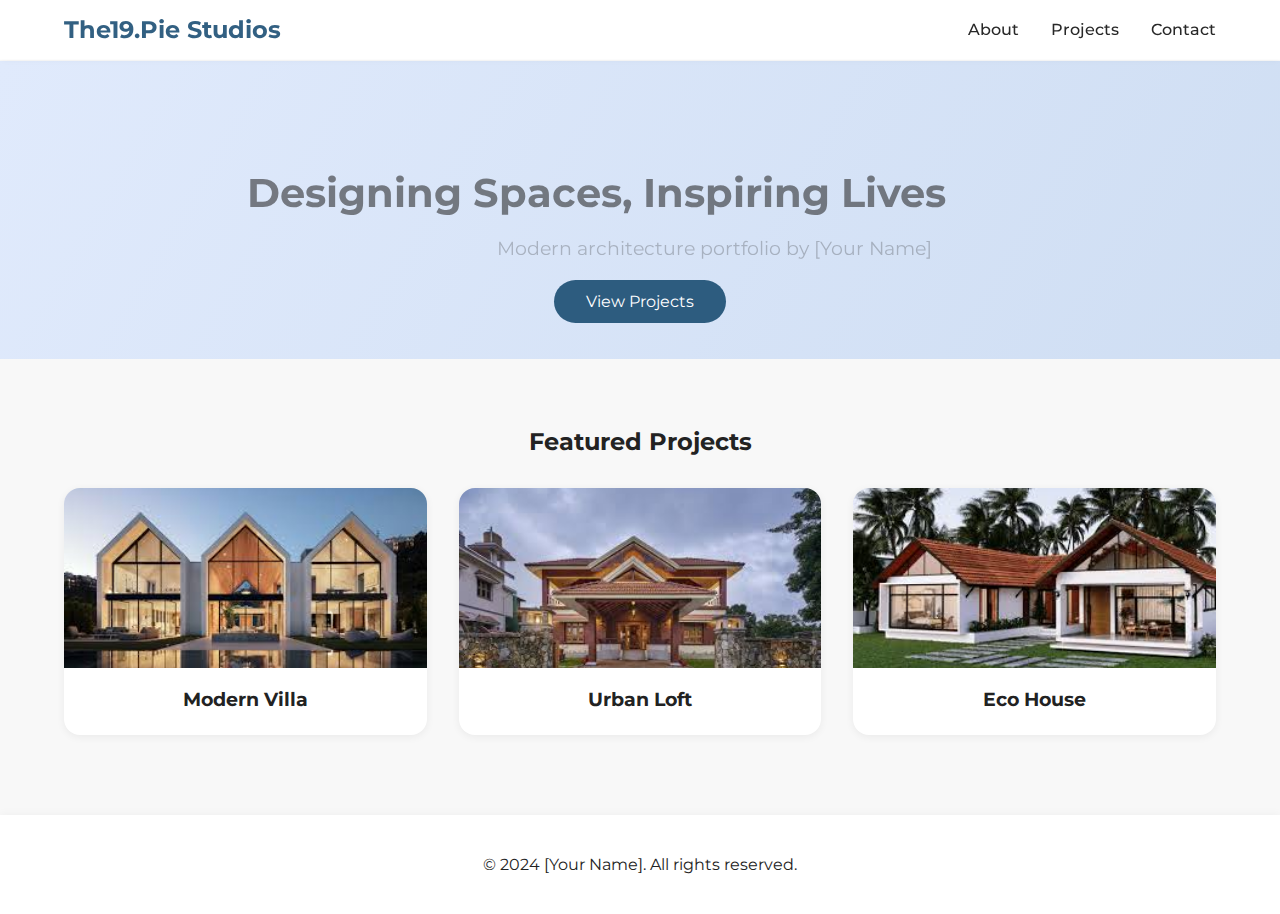
<file: index.html>
<!DOCTYPE html>
<html lang="en">
<head>
  <meta charset="UTF-8">
  <meta name="viewport" content="width=device-width, initial-scale=1.0">
  <title>Architect Portfolio</title>
  <link rel="stylesheet" href="css/style.css">
  <link href="https://fonts.googleapis.com/css?family=Montserrat:400,700&display=swap" rel="stylesheet">
</head>
<body>
  <nav>
    <div class="container nav-container">
      <a href="index.html" class="logo">The19.Pie Studios</a>
      <ul class="nav-links">
        <li><a href="about.html">About</a></li>
        <li><a href="projects.html">Projects</a></li>
        <li><a href="contact.html">Contact</a></li>
      </ul>
    </div>
  </nav>
  <header class="hero">
    <div class="container">
      <h1>Designing Spaces, Inspiring Lives</h1>
      <p>Modern architecture portfolio by [Your Name]</p>
      <a href="projects.html" class="btn">View Projects</a>
    </div>
  </header>
  <section class="featured-projects">
    <div class="container">
      <h2>Featured Projects</h2>
      <div class="projects-grid">
        <div class="project-card">
          <img src="images/project1.jpg" alt="Project 1">
          <h3>Modern Villa</h3>
        </div>
        <div class="project-card">
          <img src="images/project2.jpg" alt="Project 2">
          <h3>Urban Loft</h3>
        </div>
        <div class="project-card">
          <img src="images/project3.jpg" alt="Project 3">
          <h3>Eco House</h3>
        </div>
      </div>
    </div>
  </section>
  <footer>
    <div class="container">
      <p>&copy; 2024 [Your Name]. All rights reserved.</p>
    </div>
  </footer>
  <script src="https://cdnjs.cloudflare.com/ajax/libs/gsap/3.12.5/gsap.min.js"></script>
  <script src="js/main.js"></script>
</body>
</html>
</file>
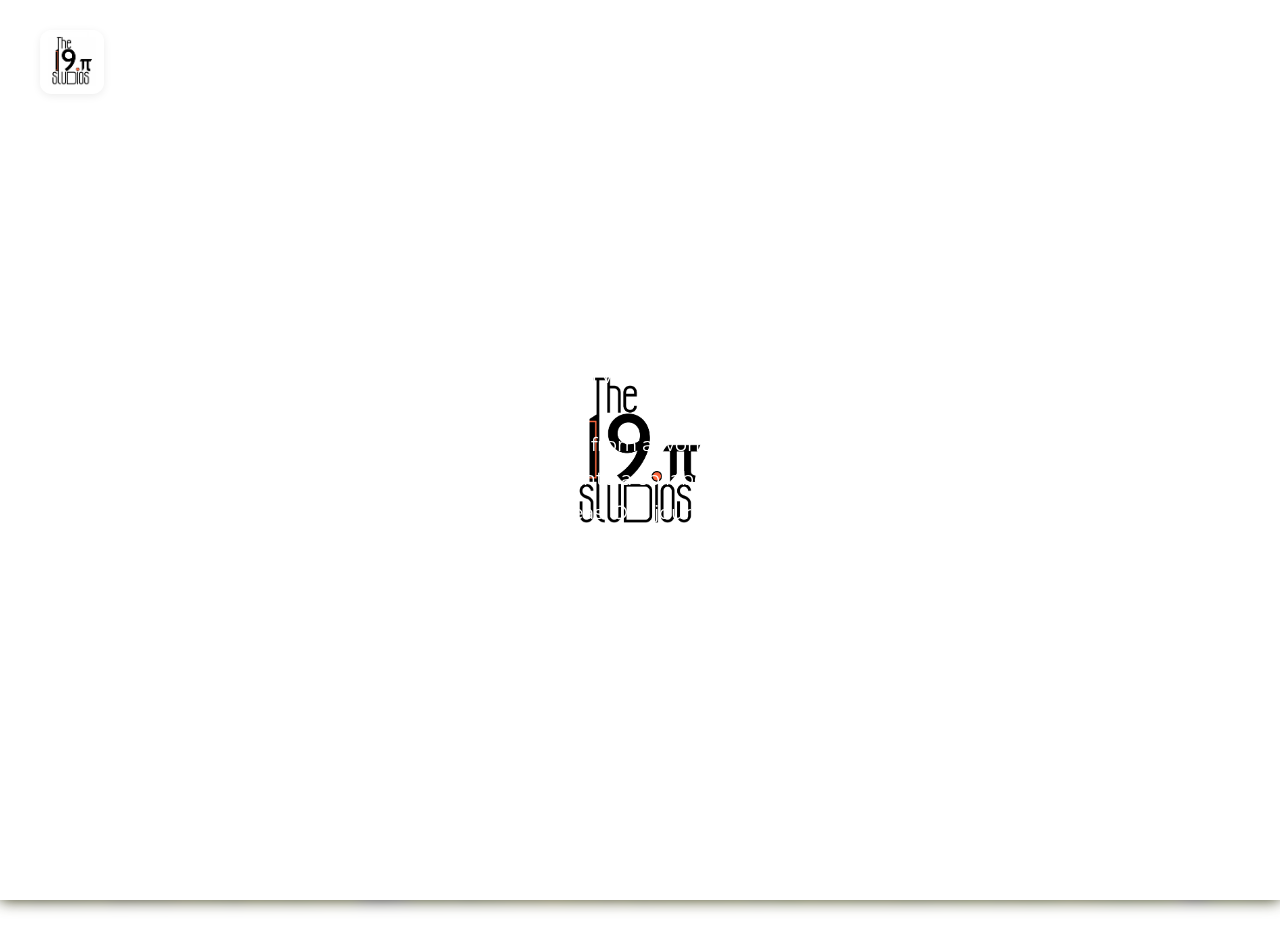
<file: about.html>
<!DOCTYPE html>
<html lang="en">
<head>
  <meta charset="UTF-8">
  <meta name="viewport" content="width=device-width, initial-scale=1.0">
  <title>About | Architect Portfolio</title>
  <link rel="stylesheet" href="css/index.css">
  <link href="https://fonts.googleapis.com/css?family=Montserrat:400,700&display=swap" rel="stylesheet">
</head>
<body class="" onload="document.body.classList.add('page-loaded')">
  <div class="section-background">
    <img src="images/homepage.jpg" alt="Background" class="about-bg-img" />
    <div class="section-overlay" style="--section-overlay-color: rgb(255,255,255)"></div>
    <img src="images/logo_nobg.png" alt="Logo" class="overlay-logo" />
  </div>
<div class="hamburger" id="hamburger">
  <div></div><div></div><div></div>
</div>
<div class="side-logo">
    <a href="Index.html">
        <img src="images/logo_bg.jpg" alt="Logo" />
    </a>
</div>
<section class="about-section" style="color:#fff;">
  <h1 style="color:#fff;">About Us</h1>
  <div class="about-description" style="color:#fff;">
    <span style="font-size: 1.3rem; font-weight: 700; color: #fff;">At the19.pi studios</span>, we believe architecture is a transformative force that shapes not just skylines, but the way people live, work, and connect. Our studio is founded on the principles of innovation, sustainability, and a deep respect for the stories that spaces can tell. <br><br>
    <b style="color:#fff;">Our mission</b> is to create environments that inspire, empower, and endure. We approach every project as a unique opportunity to blend creativity with functionality, ensuring that each design is both visionary and practical. <br><br>
    <b style="color:#fff;">Founded by two passionate architects</b> from a world-renowned design institution, the19.pi studios has grown from a shared dream into a collaborative practice known for its attention to detail, contextual sensitivity, and bold ideas. Our journey began with late-night sketches and a vision to reimagine everyday spaces with clarity, purpose, and soul. Today, we continue to push boundaries, working closely with clients to deliver spaces that are as meaningful as they are beautiful.<br><br>
    <b style="color:#fff;">What sets us apart?</b> Our commitment to listening. We believe the best designs emerge from dialogue—between architect and client, form and function, past and future. Whether it's a modern residence, a commercial hub, or a community space, we strive to craft experiences that resonate and endure.
  </div>
  <div class="about-grid">
    
</section>
  <div id="sideNav" class="side-nav">
    <div class="side-menu-container">
      <!-- Main menu on the left -->
      <div class="side-links" id="mainMenu">
        <a href="index.html">Home</a>
        <a href="#services" class="has-submenu" data-menu="services">Services</a>
        <a href="#portfolio" class="has-submenu" data-menu="portfolio">Portfolio</a>
        <a href="contact.html">Contact</a>
      </div>
      <!-- Separator in the center -->
      <div class="menu-separator" id="menuSeparator"></div>
      <!-- Submenus on the right -->
      <div class="submenu" id="submenu-services">
        <div class="submenu-title">Services</div>
        <a href="#design">Design</a>
        <a href="#consulting">Consulting</a>
        <a href="#planning">Planning</a>
      </div>
      <div class="submenu" id="submenu-portfolio">
        <div class="submenu-title">Portfolio</div>
        <a href="#residential">Residential</a>
        <a href="#commercial">Commercial</a>
        <a href="#interior">Interior</a>
      </div>
    </div>
   
    
  <footer>
    <div class="container">
      <p>&copy; 2024 [Your Name]. All rights reserved.</p>
    </div>
  </footer>
  <script src="https://cdnjs.cloudflare.com/ajax/libs/gsap/3.12.5/gsap.min.js"></script>
  <script src="https://unpkg.com/aos@2.3.1/dist/aos.js"></script>
  <script src="js/index.js"></script>
  <script>
  window.addEventListener('load', function() {
    setTimeout(function() {
      document.querySelectorAll('.hidden-during-animation').forEach(function(el) {
        el.classList.remove('hidden-during-animation');
      });
    }, 1300); // Match the animation duration
  });
  </script>
</body>
</html>
</file>
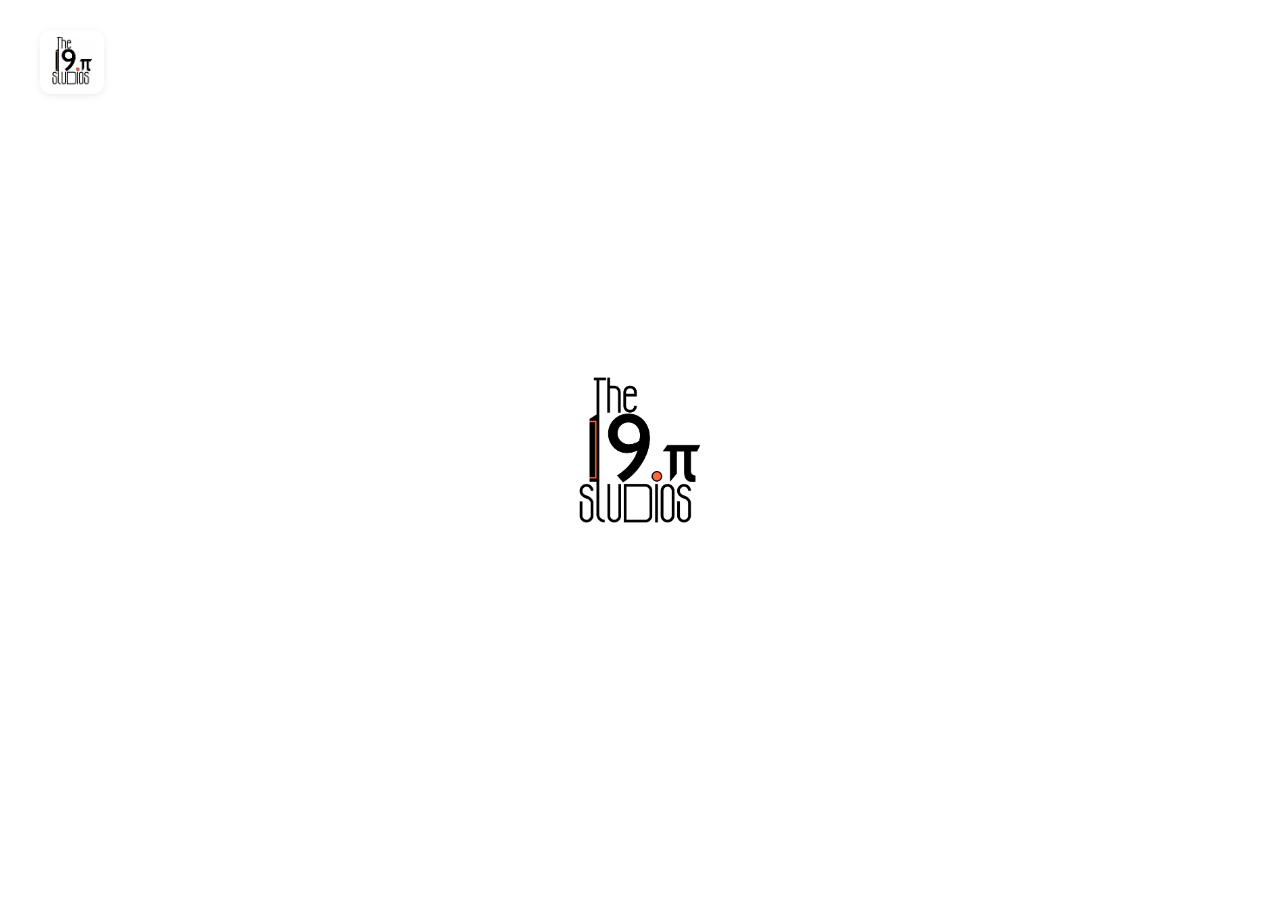
<file: Project.html>
<!DOCTYPE html>
<html lang="en">
<head>
  <meta charset="UTF-8">
  <meta name="viewport" content="width=device-width, initial-scale=1.0">
  <title>Projects | Architect Portfolio</title>
  <link rel="stylesheet" href="css/project_style.css">
  <link rel="stylesheet" href="css/index.css">
  <link href="https://fonts.googleapis.com/css?family=Montserrat:400,700&display=swap" rel="stylesheet">
</head>
<body class="" onload="document.body.classList.add('page-loaded')">
  <!-- Animation Overlay and Logo -->
  <div class="section-background">
    <img src="images/homepage.jpg" alt="Background" class="about-bg-img" />
    <div class="section-overlay" style="--section-overlay-color: rgb(255,255,255)"></div>
    <img src="images/logo_nobg.png" alt="Logo" class="overlay-logo" />
  </div>
  <!-- Hamburger and Logo -->
  <div class="hamburger" id="hamburger">
    <div></div><div></div><div></div>
  </div>
  <div class="side-logo">
    <a href="Index.html">
      <img src="images/logo_bg.jpg" alt="Logo" />
    </a>
  </div>
  <section class="projects-section">
    <div class="container">
      <h1>Projects</h1>
      <div class="filters">
        <button class="filter-btn active" data-filter="all">All</button>
        <button class="filter-btn" data-filter="residential">Residential</button>
        <button class="filter-btn" data-filter="commercial">Commercial</button>
        <button class="filter-btn" data-filter="eco">Eco-Friendly</button>
      </div>
      <div class="projects-grid">
        <div class="project-card" data-category="residential">
          <img src="images/project1.jpg" alt="Modern Villa">
          <h3>Modern Villa</h3>
          <button class="modal-btn" data-modal="modal1">View Details</button>
        </div>
        <div class="project-card" data-category="commercial">
          <img src="images/project2.jpg" alt="Urban Loft">
          <h3>Urban Loft</h3>
          <button class="modal-btn" data-modal="modal2">View Details</button>
        </div>
        <div class="project-card" data-category="eco">
          <img src="images/project3.jpg" alt="Eco House">
          <h3>Eco House</h3>
          <button class="modal-btn" data-modal="modal3">View Details</button>
        </div>
      </div>
    </div>
    <!-- Modals -->
    <div class="modal" id="modal1">
      <div class="modal-content">
        <span class="close-btn" data-close="modal1">&times;</span>
        <h2>Modern Villa</h2>
        <p>Details about the Modern Villa project...</p>
      </div>
    </div>
    <div class="modal" id="modal2">
      <div class="modal-content">
        <span class="close-btn" data-close="modal2">&times;</span>
        <h2>Urban Loft</h2>
        <p>Details about the Urban Loft project...</p>
      </div>
    </div>
    <div class="modal" id="modal3">
      <div class="modal-content">
        <span class="close-btn" data-close="modal3">&times;</span>
        <h2>Eco House</h2>
        <p>Details about the Eco House project...</p>
      </div>
    </div>
  </section>
  <footer>
    <div class="container">
      <p>&copy; 2025 [Your Name]. All rights reserved.</p>
    </div>
  </footer>
  <script src="https://cdnjs.cloudflare.com/ajax/libs/gsap/3.12.5/gsap.min.js"></script>
  <script src="js/index.js"></script>
</body>
</html>
</file>
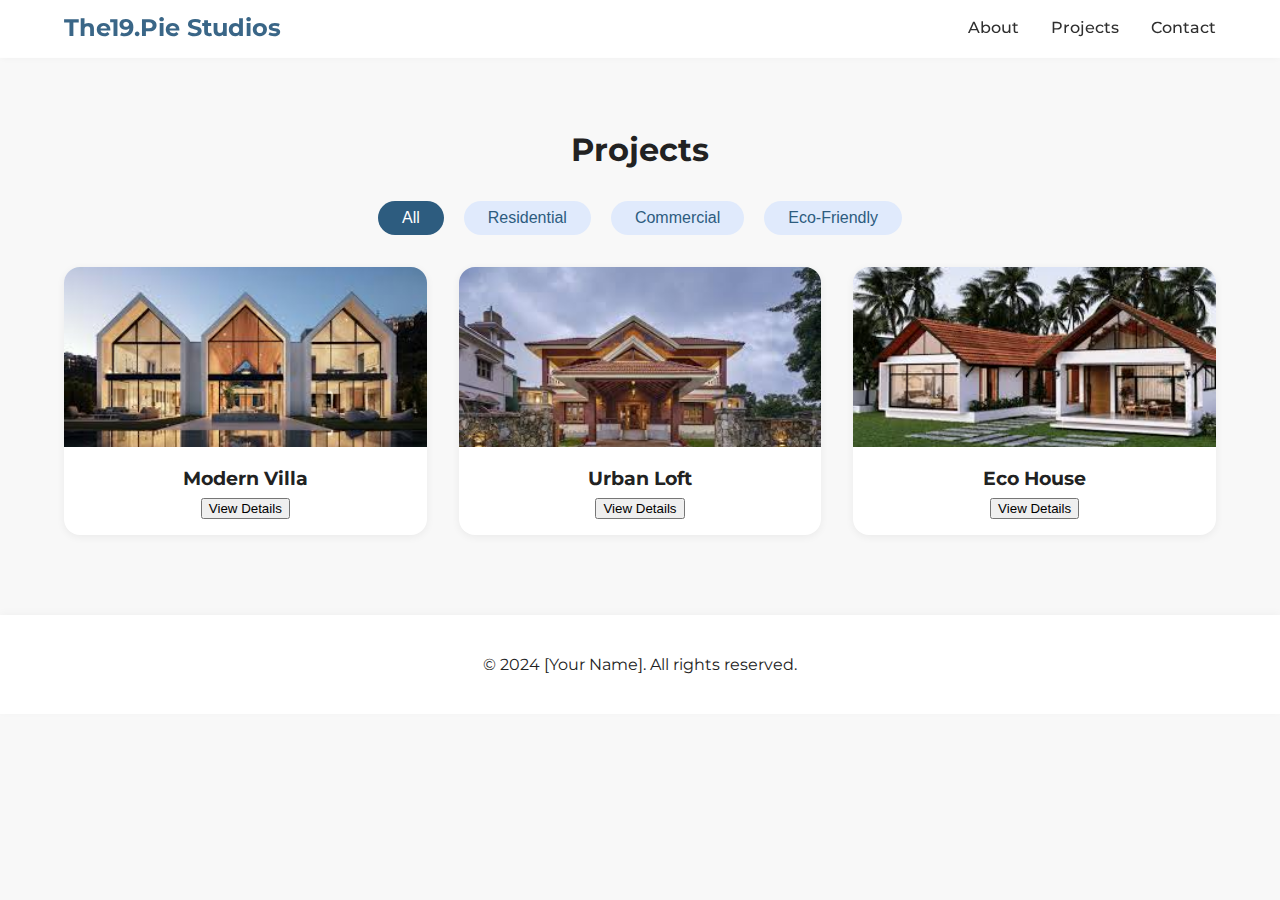
<file: projects.html>
<!DOCTYPE html>
<html lang="en">
<head>
  <meta charset="UTF-8">
  <meta name="viewport" content="width=device-width, initial-scale=1.0">
  <title>Projects | Architect Portfolio</title>
  <link rel="stylesheet" href="css/style.css">
  <link href="https://fonts.googleapis.com/css?family=Montserrat:400,700&display=swap" rel="stylesheet">
</head>
<body>
  <nav>
    <div class="container nav-container">
      <a href="index.html" class="logo">The19.Pie Studios</a>
      <ul class="nav-links">
        <li><a href="about.html">About</a></li>
        <li><a href="projects.html">Projects</a></li>
        <li><a href="contact.html">Contact</a></li>
      </ul>
    </div>
  </nav>
  <section class="projects-section">
    <div class="container">
      <h1>Projects</h1>
      <div class="filters">
        <button class="filter-btn active" data-filter="all">All</button>
        <button class="filter-btn" data-filter="residential">Residential</button>
        <button class="filter-btn" data-filter="commercial">Commercial</button>
        <button class="filter-btn" data-filter="eco">Eco-Friendly</button>
      </div>
      <div class="projects-grid">
        <div class="project-card" data-category="residential">
          <img src="images/project1.jpg" alt="Modern Villa">
          <h3>Modern Villa</h3>
          <button class="modal-btn" data-modal="modal1">View Details</button>
        </div>
        <div class="project-card" data-category="commercial">
          <img src="images/project2.jpg" alt="Urban Loft">
          <h3>Urban Loft</h3>
          <button class="modal-btn" data-modal="modal2">View Details</button>
        </div>
        <div class="project-card" data-category="eco">
          <img src="images/project3.jpg" alt="Eco House">
          <h3>Eco House</h3>
          <button class="modal-btn" data-modal="modal3">View Details</button>
        </div>
      </div>
    </div>
    <!-- Modals -->
    <div class="modal" id="modal1">
      <div class="modal-content">
        <span class="close-btn" data-close="modal1">&times;</span>
        <h2>Modern Villa</h2>
        <p>Details about the Modern Villa project...</p>
      </div>
    </div>
    <div class="modal" id="modal2">
      <div class="modal-content">
        <span class="close-btn" data-close="modal2">&times;</span>
        <h2>Urban Loft</h2>
        <p>Details about the Urban Loft project...</p>
      </div>
    </div>
    <div class="modal" id="modal3">
      <div class="modal-content">
        <span class="close-btn" data-close="modal3">&times;</span>
        <h2>Eco House</h2>
        <p>Details about the Eco House project...</p>
      </div>
    </div>
  </section>
  <footer>
    <div class="container">
      <p>&copy; 2024 [Your Name]. All rights reserved.</p>
    </div>
  </footer>
  <script src="https://cdnjs.cloudflare.com/ajax/libs/gsap/3.12.5/gsap.min.js"></script>
  <script src="js/main.js"></script>
</body>
</html>
</file>
<file: css/style.css>
body {
  font-family: 'Montserrat', Arial, sans-serif;
  margin: 0;
  padding: 0;
  background: #f8f8f8;
  color: #222;
}
.container {
  width: 90%;
  max-width: 1200px;
  margin: 0 auto;
}
nav {
  background: #fff;
  box-shadow: 0 2px 8px rgba(0,0,0,0.03);
  padding: 1rem 0;
}
.nav-container {
  display: flex;
  justify-content: space-between;
  align-items: center;
}
.logo {
  font-weight: 700;
  font-size: 1.5rem;
  color: #2d5c7f;
  text-decoration: none;
}
.nav-links {
  list-style: none;
  display: flex;
  gap: 2rem;
  margin: 0;
  padding: 0;
}
.nav-links a {
  text-decoration: none;
  color: #222;
  font-weight: 500;
  transition: color 0.2s;
}
.nav-links a:hover {
  color: #2d5c7f;
}
.hero {
  background: linear-gradient(120deg, #e0eafc 0%, #cfdef3 100%);
  padding: 5rem 0 3rem 0;
  text-align: center;
}
.hero h1 {
  font-size: 2.5rem;
  margin-bottom: 1rem;
}
.hero p {
  font-size: 1.2rem;
  margin-bottom: 2rem;
}
.btn {
  background: #2d5c7f;
  color: #fff;
  padding: 0.75rem 2rem;
  border: none;
  border-radius: 2rem;
  font-size: 1rem;
  cursor: pointer;
  text-decoration: none;
  transition: background 0.2s;
}
.btn:hover {
  background: #163447;
}
.featured-projects, .about-section, .projects-section, .contact-section {
  padding: 3rem 0;
}
.featured-projects h2, .about-section h1, .projects-section h1, .contact-section h1 {
  text-align: center;
  margin-bottom: 2rem;
}
.projects-grid {
  display: grid;
  grid-template-columns: repeat(auto-fit, minmax(280px, 1fr));
  gap: 2rem;
}
.project-card {
  background: #fff;
  border-radius: 1rem;
  box-shadow: 0 2px 8px rgba(0,0,0,0.06);
  overflow: hidden;
  text-align: center;
  padding-bottom: 1rem;
}
.project-card img {
  width: 100%;
  height: 180px;
  object-fit: cover;
}
.project-card h3 {
  margin: 1rem 0 0.5rem 0;
}
.filters {
  text-align: center;
  margin-bottom: 2rem;
}
.filter-btn {
  background: #e0eafc;
  border: none;
  color: #2d5c7f;
  padding: 0.5rem 1.5rem;
  margin: 0 0.5rem;
  border-radius: 2rem;
  cursor: pointer;
  font-size: 1rem;
  transition: background 0.2s, color 0.2s;
}
.filter-btn.active, .filter-btn:hover {
  background: #2d5c7f;
  color: #fff;
}
.modal {
  display: none;
  position: fixed;
  z-index: 1000;
  left: 0;
  top: 0;
  width: 100vw;
  height: 100vh;
  background: rgba(0,0,0,0.5);
  justify-content: center;
  align-items: center;
}
.modal-content {
  background: #fff;
  padding: 2rem;
  border-radius: 1rem;
  max-width: 400px;
  width: 90%;
  position: relative;
}
.close-btn {
  position: absolute;
  top: 1rem;
  right: 1rem;
  font-size: 1.5rem;
  cursor: pointer;
}
.contact-form {
  max-width: 400px;
  margin: 0 auto;
  display: flex;
  flex-direction: column;
  gap: 1rem;
}
.contact-form label {
  font-weight: 500;
}
.contact-form input, .contact-form textarea {
  padding: 0.75rem;
  border: 1px solid #ccc;
  border-radius: 0.5rem;
  font-size: 1rem;
}
footer {
  background: #fff;
  text-align: center;
  padding: 1.5rem 0;
  margin-top: 2rem;
  box-shadow: 0 -2px 8px rgba(0,0,0,0.03);
}
@media (max-width: 700px) {
  .nav-container {
    flex-direction: column;
    gap: 1rem;
  }
  .projects-grid {
    grid-template-columns: 1fr;
  }
  .hero {
    padding: 3rem 0 2rem 0;
  }
}
</file>
<file: css/index.css>
* { margin: 0; padding: 0; box-sizing: border-box; }
    html, body { font-family: 'Montserrat', sans-serif; scroll-behavior: smooth; overflow-x: hidden; }

    nav {
      position: fixed;
      top: 0; left: 0;
      width: 100%; height: 60px;
      display: flex;
      justify-content: space-between;
      align-items: center;
      background-color: transparent;
      color: white;
      padding: 0 1rem;
      z-index: 50;
    }
    .section-overlay,
    .section-overlay::before,
    .section-overlay::after {
      content: "";
      position: fixed;
      top: 0;
      left: 33.3%;
      width: 33.4%;
      height: 100%;
      background: var(--section-overlay-color, #ffffff);
      pointer-events: none;
      z-index: 10000;
    }
    
    .section-overlay::before {
      left: 0;
    }
    
    .section-overlay::after {
      right: 0;
      left: auto;
    }
    
    body.page-loaded .section-overlay {
      animation: height 0.7s 0.3s ease-in-out forwards;
    }
    
    body.page-loaded .section-overlay::before {
      animation: height 0.7s ease-in-out forwards;
    }
    
    body.page-loaded .section-overlay::after {
      animation: height 0.7s 0.2s ease-in-out forwards;
    }

    @keyframes height {
      from {
        height: 100%;
      }
      to {
        height: 0;
      }
    }
    
    .overlay-logo {
      position: absolute;
      top: 50%;
      left: 50%;
      transform: translate(-50%, -50%);
      z-index: 10001;
      width: 150px;
      height: auto;
      opacity: 1;
      pointer-events: none;
    }
    
    body.page-loaded .overlay-logo {
      animation: logo-fade-up 0.5s 0.3s ease-in-out forwards;
    }
    
    @keyframes logo-fade-up {
      0% {
        opacity: 1;
        transform: translate(-50%, -50%);
      }
      100% {
        opacity: 0;
        transform: translate(-50%, -70%);
      }
    }
    

    .hamburger {
      width: 30px;
      height: 20px;
      cursor: pointer;
      display: flex;
      flex-direction: column;
      justify-content: space-between;
      z-index: 2000;           /* Make sure it's above the sidebar */
      position: fixed;         /* Fixed so it stays on top */
      top: 50px;
      right: 40px;
      background: none;
      border: none;
    }

    .hamburger div {
      width: 100%;
      height: 3px;
      background-color: white;
      transition: all 0.4s cubic-bezier(0.4,0,0.2,1);
      border-radius: 2px;
    }

    /* Hamburger to X animation */
    .hamburger.active div:nth-child(1) {
      transform: translateY(8.5px) rotate(45deg);
    }
    .hamburger.active div:nth-child(2) {
      opacity: 0;
    }
    .hamburger.active div:nth-child(3) {
      transform: translateY(-8.5px) rotate(-45deg);
    }

    /* --- Sidebar Glassmorphism & Animation --- */
  .side-nav {
  position: fixed;
  top: 0;
  left: 0;
  width: 100vw;
  height: 100vh;
  background: linear-gradient(135deg, rgba(54, 54, 54, 0.3), rgba(54, 54, 54, 0.3));
  backdrop-filter: blur(28px);
  color: white;
  display: flex;
  flex-direction: column;
  justify-content: center;
  align-items: center;
  z-index: 1000;
  opacity: 0;
  transform: translateX(-100%);
  pointer-events: none;
  transition: all 0.4s ease;
  padding: 0;
}

.side-nav.open {
  opacity: 1;
  transform: translateX(0);
  pointer-events: auto;
}

.side-logo {
  position: fixed;
  top: 30px;
  left: 40px;
  z-index: 2000; /* Same as hamburger, above sidebar */
  display: flex;
  align-items: flex-start;
  margin: 0; /* Remove margin since it's now fixed */
}

.side-logo img {
  width: 64px;
  height: 64px;
  object-fit: contain;
  border-radius: 12px;
  box-shadow: 0 2px 8px rgba(0,0,0,0.08);
  background: rgba(255,255,255,0.12);
}

.side-menu-container {
  display: flex;
  flex-direction: row;
  align-items: center;
  justify-content: center;
  height: 100vh;
  width: 100vw;
  position: relative;
}

.side-links {
  display: flex;
  flex-direction: column;
  align-items: flex-end;
  justify-content: center;
  gap: 18px;
  min-width: 220px;
  transition: transform 0.5s cubic-bezier(0.4,0,0.2,1);
  z-index: 2;
  /* Place menu to the left of center */
  margin-right: 10px;
}

.side-links a {
  color: rgb(174, 174, 174);
  text-decoration: none;
  font-size: 1.1rem;
  margin: 10px 0;
  transition: color 0.3s;
  padding: 8px 0;
  width: 100%;
  text-align: center;
}

.side-links a:hover,
.side-links a:focus {
  color: #ffffff;
}

/* Add this for submenu links: */
.submenu a {
  color: rgb(174, 174, 174);
  text-decoration: none;
  font-size: 1.1rem;
  margin: 10px 0;
  transition: color 0.3s;
  padding: 8px 0;
  width: 100%;
  text-align: center;
}

.submenu a:hover,
.submenu a:focus {
  color: #ffffff;
}

.side-links.shifted {
  transform: translateX(-200px);
}

/* Separator line */
.menu-separator {
  width: 2px;
  height: 260px;
  background: rgba(255,255,255,0.25);
  opacity: 0;
  transition: opacity 0.4s;
  z-index: 1;
  pointer-events: none;
  margin-right: 300px;
}

.menu-separator.active {
  opacity: 1;
}

/* Submenu: fade and slide in from right, center vertically */
.submenu {
  position: absolute;
  /* Anchor to the separator's right edge */
  left: calc(60% + 90px); /* 50% is center, 70px is the gap from separator (adjust as needed) */
  top: 50%;
  transform: translateY(-50%);
  display: flex;
  flex-direction: column;
  align-items: flex-start;
  justify-content: center;
  min-width: 220px;
  gap: 18px;
  opacity: 0;
  pointer-events: none;
  z-index: 2;
  transition:
    opacity 0.5s cubic-bezier(0.4,0,0.2,1),
    left 0.5s cubic-bezier(0.4,0,0.2,1);
  width: 220px;
  padding: 0;
  margin: 0;
  overflow: hidden;
}
.submenu.active {
  opacity: 1;
  pointer-events: auto;
}

.submenu .submenu-title {
  font-weight: bold;
  margin-bottom: 18px;
  font-size: 1.2rem;
  color: #fff;
}

.submenu a {
  opacity: 0;
  transform: translateX(40px);
  transition:
    opacity 0.4s cubic-bezier(0.4,0,0.2,1),
    transform 0.4s cubic-bezier(0.4,0,0.2,1);
}
.submenu.active a {
  opacity: 1;
  transform: translateX(0);
  display: flex;
}
/* Staggered animation for submenu links */
.submenu.active a:nth-child(2) { transition-delay: 0.08s; }
.submenu.active a:nth-child(3) { transition-delay: 0.16s; }
.submenu.active a:nth-child(4) { transition-delay: 0.24s; }
.submenu.active a:nth-child(5) { transition-delay: 0.32s; }

    header {
      position: relative;
      height: 100vh;
      overflow: hidden;
    }

    .slideshow img {
      position: absolute;
      top: 0; left: 0;
      width: 100%; height: 100%;
      object-fit: cover;
      opacity: 0;
      transform: scale(1);
      transition: opacity 1s ease-in-out, transform 9s ease-in-out;
    }

    .slideshow img.active {
      opacity: 1;
      transform: scale(1.1); /* Zoom effect */
      z-index: -1;
    }

    .overlay {
      position: absolute;
      top: 0; left: 0;
      width: 100%; height: 100%;
      background: rgba(0, 0, 0, 0.1);
      z-index: 0;
    }

    .hero-content {
      position: relative;
      height: 100%;
      display: flex;
      flex-direction: column;
      align-items: center;
      justify-content: center;
      text-align: center;
      color: white;
      z-index: 1;
    }

    .hero-content h1 {
      font-size: 3rem;
      margin-bottom: 10px;
    }

    .hero-content p {
      font-size: 1.2rem;
      max-width: 600px;
    }

    .btn {
    background: transparent;
    color: #ffffff;           /* Button text color */
    border: 2px solid #ffffff; /* Optional: border for visibility */
    padding: 0.75rem 2rem;
    border-radius: 2rem;
    font-size: 1rem;
    cursor: pointer;
    text-decoration: none;
    transition: background 0.3s, color 0.3s;
    }

    .btn:hover,
    .btn:focus {
    background: #ffffff;      /* Fill color on hover/focus */
    color: #000000;              /* Text color on hover/focus */
    }

  /* Fullscreen Preloader with Split Window */
#preloader {
  position: fixed;
  top: 0; left: 0;
  width: 100%; height: 100%;
  display: flex;
  z-index: 9999;
  overflow: hidden;
}

.split {
  flex: 1;
  background: white;
  display: flex;
  align-items: center;
  justify-content: center;
  transition: transform 1.2s ease-in-out, opacity 1.2s ease-in-out;
  overflow: hidden;
  opacity: 1;
}

.logo-half {
  width: 150px;
  height: auto;
  overflow: hidden;
}

.logo-half img {
  width: 300px;
  height: auto;
  display: block;
}

.left .logo-half img {
  transform: translateX(0);
}

.right .logo-half img {
  transform: translateX(0);
}

/* Fade and Slide Out */
#preloader.out .left {
  transform: translateX(-100%);
  opacity: 0;
}

#preloader.out .right {
  transform: translateX(100%);
  opacity: 0;
}

/* Transparent, boxy vertical scrollbar */
::-webkit-scrollbar {
  width: 12px;
  background: transparent;
}
::-webkit-scrollbar-thumb {
  background: rgba(0,0,0,0.12);
  border-radius: 0;
  min-height: 60px;
}
::-webkit-scrollbar-thumb:hover {
  background: rgba(0,0,0,0.22);
}

/* Redesigned About Section: Modern, Professional, White & Black Theme */
.about-section {
  background: none;
  color: #181818;
  width: 100vw;
  /* min-height: 100vh; */
  margin: 0;
  padding: 4rem 0 3rem 0;
  display: flex;
  flex-direction: column;
  align-items: center;
  justify-content: flex-start;
  box-shadow: none;
  border-radius: 0;
  overflow: hidden;
  position: relative;
  z-index: 2;
}
.about-section h1 {
  font-family: 'Montserrat', sans-serif;
  font-weight: 800;
  font-size: 2.8rem;
  color: #111;
  letter-spacing: 2px;
  margin-bottom: 2.2rem;
  text-align: center;
  border-bottom: none;
  padding-bottom: 0;
}
.about-section .about-description {
  font-size: 1.18rem;
  color: #222;
  line-height: 1.8;
  margin-bottom: 2.2rem;
  max-width: 900px;
  text-align: center;
}
.about-section .about-grid {
  display: grid;
  grid-template-columns: 1fr 1fr;
  gap: 3.5rem 4rem;
  align-items: start;
  width: 90vw;
  max-width: 1200px;
  margin-bottom: 2.5rem;
}
.about-section .about-grid > div {
  display: flex;
  flex-direction: column;
  justify-content: center;
}
.about-section h2 {
  color: #111;
  font-weight: 700;
  margin-bottom: 0.7rem;
  letter-spacing: 1px;
  font-size: 1.25rem;
}
.about-section p {
  color: #222;
  font-size: 1.08rem;
  margin-bottom: 1.2rem;
}
.about-section .about-images {
  display: flex;
  flex-direction: column;
  gap: 1.5rem;
  align-items: center;
}
.about-section .about-images img {
  width: 100%;
  max-width: 340px;
  border-radius: 1.2rem;
  box-shadow: 0 4px 24px rgba(0,0,0,0.10);
  background: #fff;
  border: 2px solid #eee;
  object-fit: cover;
}
.about-section blockquote {
  margin-top: 2.5rem;
  font-style: italic;
  color: #fff;
  font-size: 1.18rem;
  border-left: 5px solid #111;
  padding-left: 1.2rem;
  background: #222;
  border-radius: 0.7rem;
  max-width: 700px;
  margin-left: auto;
  margin-right: auto;
  box-shadow: 0 2px 12px rgba(0,0,0,0.07);
}
@media (max-width: 900px) {
  .about-section {
    padding: 1.5rem 0.2rem;
  }
  .about-section .about-grid {
    grid-template-columns: 1fr;
    gap: 2rem;
    width: 98vw;
  }
  .about-section .about-images img {
    max-width: 98vw;
  }
}

/* Full-page blurred background image for about-section */
.about-bg-img {
  position: fixed;
  top: 0;
  left: 0;
  width: 100vw;
  height: 100vh;
  object-fit: cover;
  z-index:-2;
  filter: blur(8px) brightness(0.85);
  pointer-events: none;
}
.section-background {
  position: fixed;
  top: 0;
  left: 0;
  width: 100vw;
  height: 100vh;
  z-index: 0;
  overflow: hidden;
}

.hidden-during-animation {
  display: none !important;
}

/* Counter Section Styles
.counters {
  margin-top: 2rem;
  display: flex;
  justify-content: center;
  gap: 3rem;
  z-index: 19;
}
.counter-item {
  background: rgba(255,255,255,0.05);
  padding: 2rem 1.5rem;
  border-radius: 1rem;
  box-shadow: 0 2px 8px rgba(0,0,0,0.08);
  min-width: 180px;
}
.counter-number {
  font-size: 3rem;
  font-weight: bold;
  color: #fff;
  transition: color 0.3s;
}
.counter-label {
  font-size: 1.1rem;
  color: #e0e0e0;
  margin-top: 0.5rem;
}
@media (max-width: 768px) {
  .counters {
    flex-direction: column;
    gap: 1.5rem;
    align-items: center;
  }
  .counter-item {
    min-width: 120px;
    padding: 1.2rem 0.8rem;
  }
  .counter-number {
    font-size: 2rem;
  }
}
   */


/* Image Slider Section */
a:link,
a:visited,
a:hover,
a:active,
a:focus {
  text-decoration: none;
  outline: none;
}

.slick-track * {
  outline: none;
}

.property-wrapper {
  padding: 2rem 0;
  text-align: center;
  /* background: rgba(255, 255, 255, 0.9); */
  border-radius: 8px;
  margin: 2rem auto;
  max-width: 90%;
  /* box-shadow: 0 4px 6px rgba(0, 0, 0, 0.1); */
}

.property-wrapper span {
  display: block;
  color: #333;
  font-size: 1.2rem;
  margin-bottom: 0.5rem;
  font-weight: 500;
}

.property-wrapper h1 {
  color: #222;
  font-size: 2.5rem;
  margin: 0 0 2rem 0;
  font-weight: 700;
}

.property-slide {
  margin: 0 50px;
}

.property-slide:not(.slick-initialized) .property-item:nth-child(n + 4) ~ div {
  display: none;
}

.property-item {
  display: inline-block;
  vertical-align: middle;
  width: calc(100% / 3);
  padding: 0 7px;
}

.property-item a {
  display: block;
  position: relative;
}

.property-slide {
  padding: 38px 0 0;
}

.property-slide button.slick-arrow {
  display: inline-block;
  position: absolute;
  width: 41px;
  height: 41px;
  top: 0;
  bottom: 0;
  margin: auto;
  transform: translateY(-40px);
  border: none;
  outline: none;
}

.property-slide button:before {
  font-family: inherit !important;
  color: #000 !important;
  font-size: 30px;
}
.property-slide button.slick-prev {
  left: -50px;
}

.property-slide button.slick-next {
  right: -50px;
}

.property-item .property-img:before {
  content: "";
  width: 100%;
  height: 100%;
  top: 0;
  left: 0;
  position: absolute;
  background: rgba(153, 126, 67, 0.3);
  opacity: 0;
  outline: 1px solid #ffffff;
  outline-offset: -10px;
  -webkit-transition: all 0.6s;
  -moz-transition: all 0.6s;
  -o-transition: all 0.6s;
  -ms-transition: all 0.6s;
  transition: all 0.6s;
}

.property-item .property-img:after {
  content: "";
  position: absolute;
  top: 0;
  left: 0;
  width: 100%;
  height: 100%;
  display: block;
  opacity: 0;
  background: rgba(255, 255, 255, 0.5);
  -webkit-transition: all 0.6s;
  -moz-transition: all 0.6s;
  -o-transition: all 0.6s;
  -ms-transition: all 0.6s;
  transition: all 0.6s;
}

.property-img {
  position: relative;
}

.property-img img {
  display: inline-block;
  width: 100%;
  height: auto;
}

.property-details {
  padding: 20px 0;
  opacity: 1;
  transition: all 0.3s ease;
}

.property-details strong {
  font: 500 20px "Roboto", sans-serif;
  color: #ffffff;
}

.property-item:hover .property-img:before,
.property-item:hover .property-img:after {
  opacity: 1;
}

.property-item a:hover .property-details {
  opacity: 1;
}

.close-btn {
  position: fixed;
  top: 30px;
  right: 40px;
  background: none;
  border: none;
  color: white;
  font-size: 2.5rem;
  cursor: pointer;
  padding: 5px 10px;
  transition: all 0.3s ease;
  z-index: 2001;
  pointer-events: auto;
  opacity: 0;
  visibility: hidden;
}

.side-nav.open .close-btn {
  opacity: 1;
  visibility: visible;
}

.close-btn:hover {
  transform: scale(1.1);
  color: #ffffff;
}
</file>
<file: css/project_style.css>
body {
    background-size: cover;
    background-position: center;
    background-repeat: no-repeat;
    background-attachment: fixed;
    min-height: 100vh;
    position: relative;
    color: #333;
    font-family: "Montserrat", Arial, sans-serif;
    margin: 0;
    padding: 0;
    background: #f8f8f8;
}

.container {
    width: 90%;
    max-width: 1200px;
    margin: 0 auto;
}

nav {
    background: #fff;
    box-shadow: 0 2px 8px rgba(0, 0, 0, 0.03);
    padding: 0.1rem 0;
}

.nav-container {
    display: flex;
    justify-content: space-between;
    align-items: center;
    z-index: 2;
}

.logo {
    font-weight: 700;
    font-size: 1.5rem;
    color: #2d5c7f;
    text-decoration: none;
}

.nav-links {
    list-style: none;
    display: flex;
    gap: 2rem;
    margin: 0;
    padding: 0;
}

.nav-links a {
    text-decoration: none;
    color: #222;
    font-weight: 500;
    transition: color 0.2s;
}

.nav-links a:hover {
    color: #2d5c7f;
}


.projects-section {
    padding: 3rem 0;
}

.projects-section h1 {
    text-align: center;
    margin-bottom: 2rem;
}

.projects-grid {
    display: flex;
    flex-wrap: wrap;
    justify-content: center;
    gap: 2rem;
  }  

  .project-card {
    width: 300px;
    height: 100%;
    min-height: 250px;
    background: #fff;
    border-radius: 1rem;
    box-shadow: 0 2px 8px rgba(0, 0, 0, 0.06);
    overflow: hidden;
    text-align: center;
    padding-bottom: 1rem;
    display: flex;
    flex-direction: column;
    justify-content: space-between;
    transition: transform 0.3s ease, box-shadow 0.3s ease;
  }  

.project-card:hover {
    transform: translateY(-10px);
    box-shadow: 0 15px 30px rgba(0,0,0,0.15);
}

.project-card img {
    width: 100%;
    height: 180px;
    object-fit: cover;
    transition: transform 0.5s ease;
}

.project-card:hover img {
    transform: scale(1.05);
}

.project-card h3 {
    margin: 1rem 0 0.5rem 0;
    color: #000000;
}

.filters {
    text-align: center;
    margin-bottom: 2rem;
}

.filter-btn {
    background: #e0eafc;
    border: none;
    color: #2d5c7f;
    padding: 0.5rem 1.5rem;
    margin: 0 0.5rem;
    border-radius: 2rem;
    cursor: pointer;
    font-size: 1rem;
    transition: background 0.2s, color 0.2s;
}

.filter-btn.active,
.filter-btn:hover {
    background: #2d5c7f;
    color: #fff;
}

.modal {
    display: none;
    position: fixed;
    z-index: 1000;
    left: 0;
    top: 0;
    width: 100vw;
    height: 100vh;
    background: rgba(0, 0, 0, 0.5);
    justify-content: center;
    align-items: center;
}

.modal-content {
    background: #fff;
    padding: 2rem;
    border-radius: 1rem;
    max-width: 400px;
    width: 90%;
    position: relative;
}

.close-btn {
    position: absolute;
    top: 1rem;
    right: 1rem;
    font-size: 1.5rem;
    cursor: pointer;
}

.modal-btn {
    display: inline-block;
    padding: 10px 20px;
    background-color: #2d5c7f;
    color: #e0eafc;
    text-decoration: none;
    border-radius: 5px;
    font-weight: 600;
    transition: background-color 0.3s ease;
    cursor: pointer;
}

.modal-btn:hover {
    background-color: #2d5c7f;
}

footer {
    background: #fff;
    text-align: center;
    padding: 1.5rem 0;
    margin-top: 2rem;
    box-shadow: 0 -2px 8px rgba(0, 0, 0, 0.03);
}


@media (max-width: 700px) {
    .nav-container {
        flex-direction: column;
        gap: 1rem;
    }
    .projects-grid {
        justify-content: center;
    }
}
</file>
